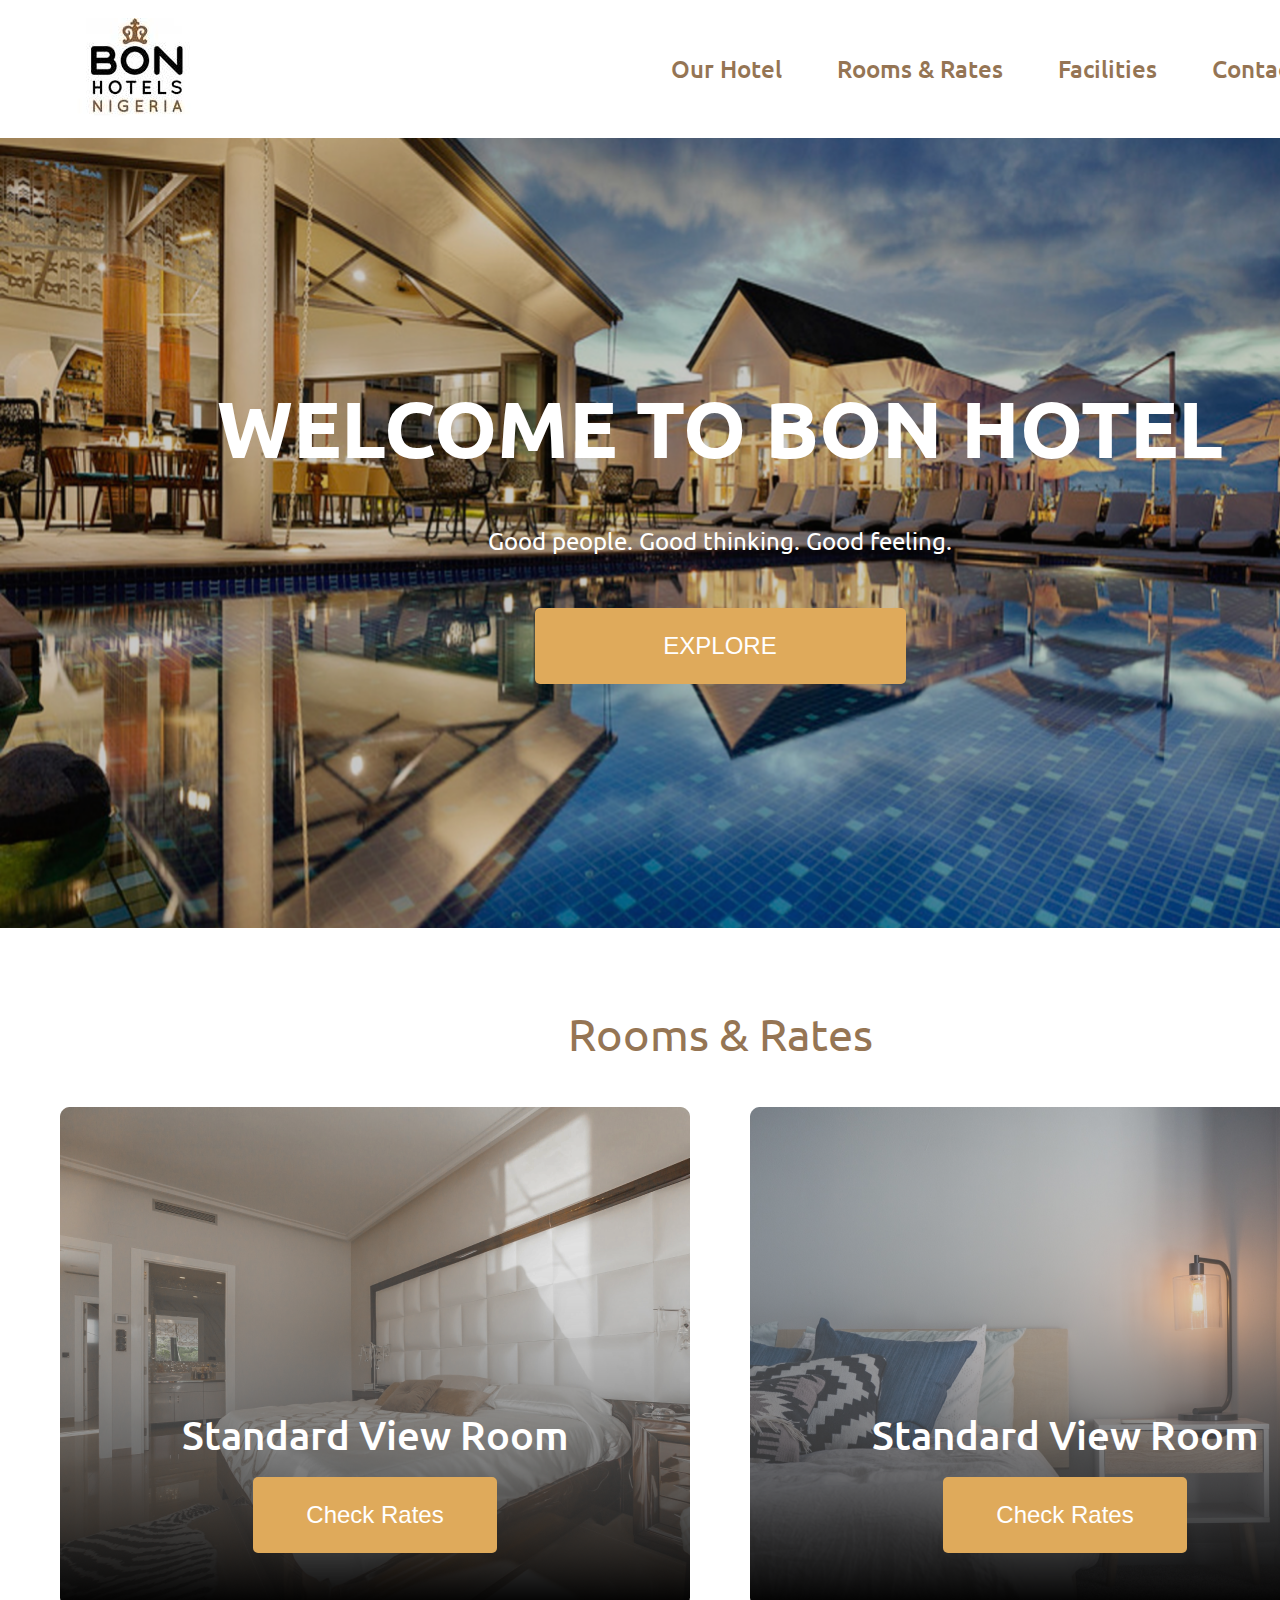
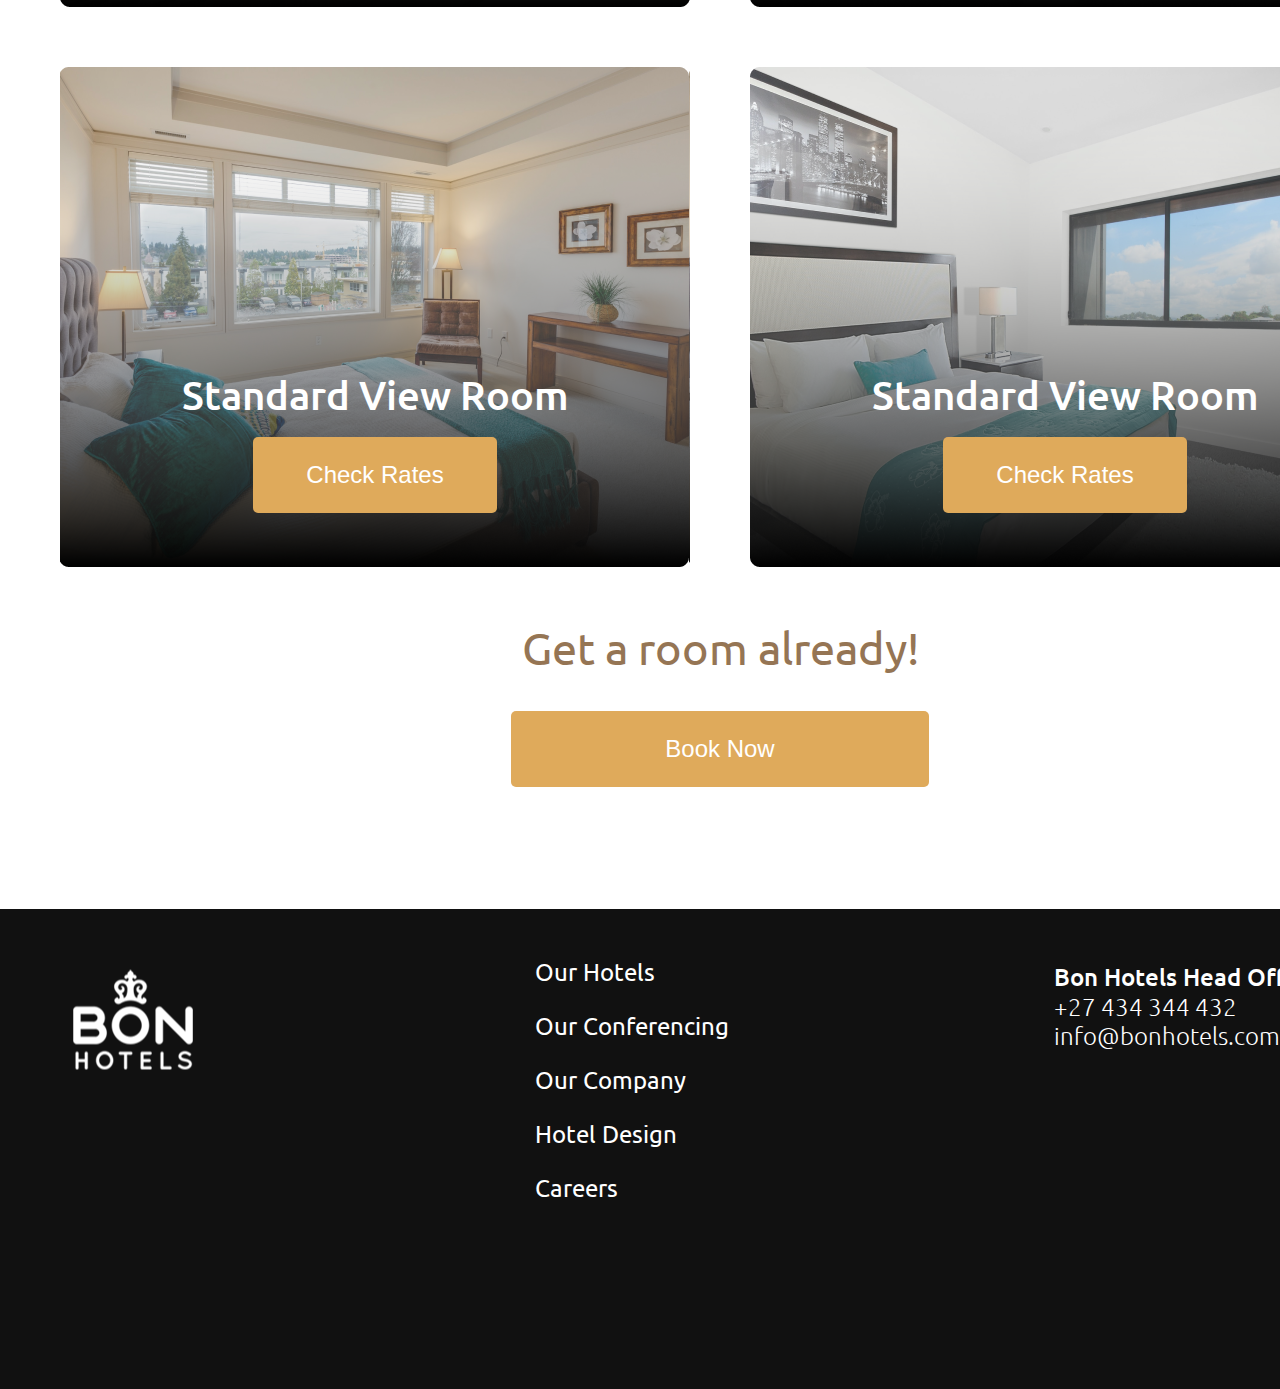
<file: index.html>
<!DOCTYPE html>
<html lang="en">
  <head>
    <meta charset="UTF-8" />
    <meta name="viewport" content="width=device-width, initial-scale=1.0" />
    <link rel="stylesheet" href="./css/reset.css" />
    <link rel="stylesheet" href="./css/main.css" />
    <link rel="stylesheet" href="./css/style.css" />
    <title>BON Hotel</title>
  </head>
  <body>
    <!-- header -->
    <header>
      <nav>
        <a class="logo" href="./index.html"
          ><img src="./assets/logo.png" alt=""
        /></a>
        <ul class="nav_list">
          <li><a class="nav_list--item" href="#">Our Hotel</a></li>
          <li>
            <a class="nav_list--item" href="./rates.html"> Rooms & Rates</a>
          </li>
          <li><a class="nav_list--item" href="#">Facilities</a></li>
          <li><a class="nav_list--item" href="#"> Contact Us</a></li>
        </ul>
      </nav>
    </header>

    <!-- main  -->
    <main>
      <!-- first section -->
      <section class="first_section">
        <h1>WELCOME TO BON HOTEL</h1>
        <p>Good people. Good thinking. Good feeling.</p>
        <button class="first_section--btn">EXPLORE</button>
      </section>

      <!-- second section -->
      <section class="second_section">
        <h2>Rooms & Rates</h2>
        <div class="card_container">
          <!-- card1  -->
          <div class="card bg1">
            <h3>Standard View Room</h3>
            <button>Check Rates</button>
          </div>

          <!-- card2 -->
          <div class="card bg2">
            <h3>Standard View Room</h3>
            <button>Check Rates</button>
          </div>

          <!-- card3  -->
          <div class="card bg3">
            <h3>Standard View Room</h3>
            <button>Check Rates</button>
          </div>

          <!-- card4  -->
          <div class="card bg4">
            <h3>Standard View Room</h3>
            <button>Check Rates</button>
          </div>
        </div>

        <div class="book">
          <h2>Get a room already!</h2>
          <button>Book Now</button>
        </div>
      </section>
    </main>

    <!-- footer -->

    <footer>
      <a class="footer__logo" href="#"
        ><img src="./assets/secondary_logo.png" alt="logo" />
      </a>

      <div>
        <ul class="footer__nav">
          <li>
            <a class="footer__nav--list" href="./hotel.html"> Our Hotels</a>
          </li>
          <li>
            <a class="footer__nav--list" href="./conferencing.html"
              >Our Conferencing</a
            >
          </li>
          <li>
            <a class="footer__nav--list" href="./company.html">Our Company</a>
          </li>
          <li>
            <a class="footer__nav--list" href="./design.html"> Hotel Design</a>
          </li>
          <li>
            <a class="footer__nav--list" href="./career.html"> Careers</a>
          </li>
        </ul>
      </div>

      <div>
        <ul class="footer__contact">
          <li>
            <a class="footer__contact--list active" href=""
              >Bon Hotels Head Office</a
            >
          </li>
          <li>
            <a class="footer__contact--list child" href="">+27 434 344 432</a>
          </li>
          <li>
            <a class="footer__contact--list child" href="">
              info@bonhotels.com</a
            >
          </li>
        </ul>
      </div>
    </footer>
  </body>
</html>
</file>
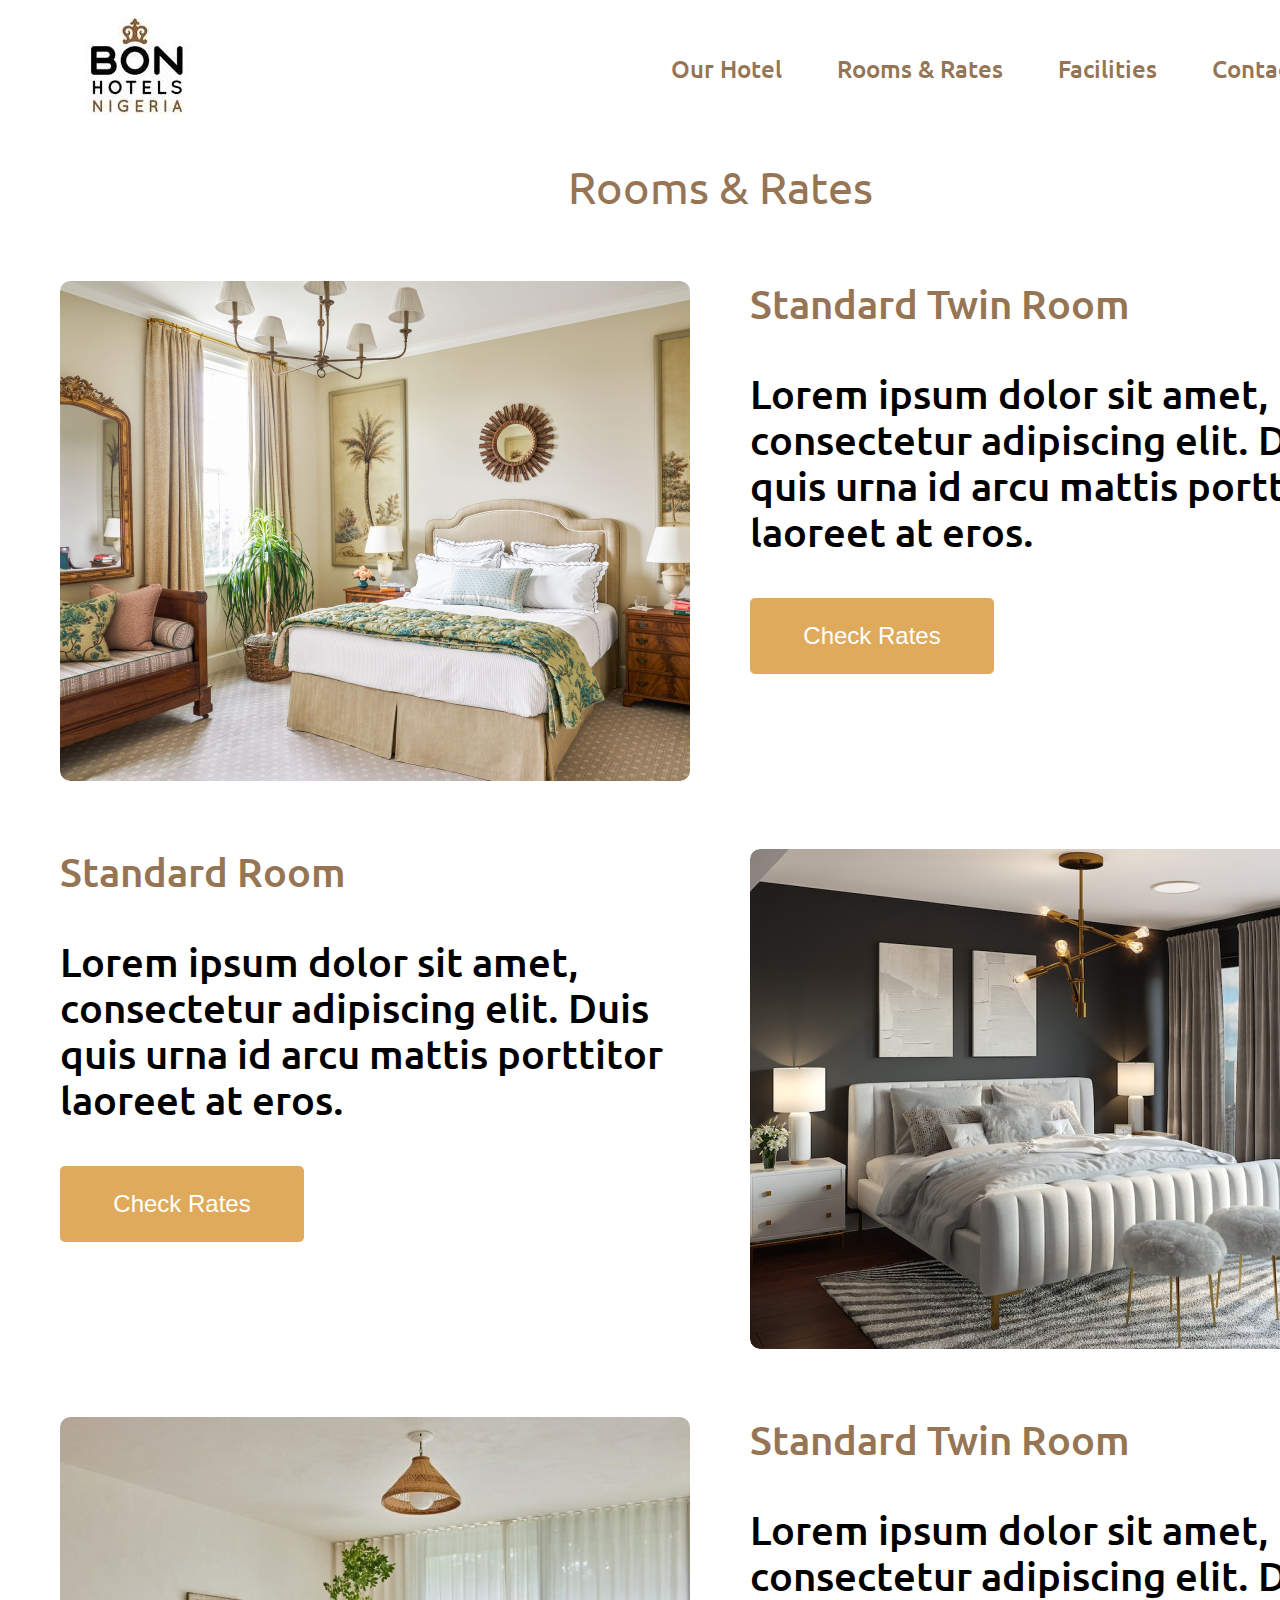
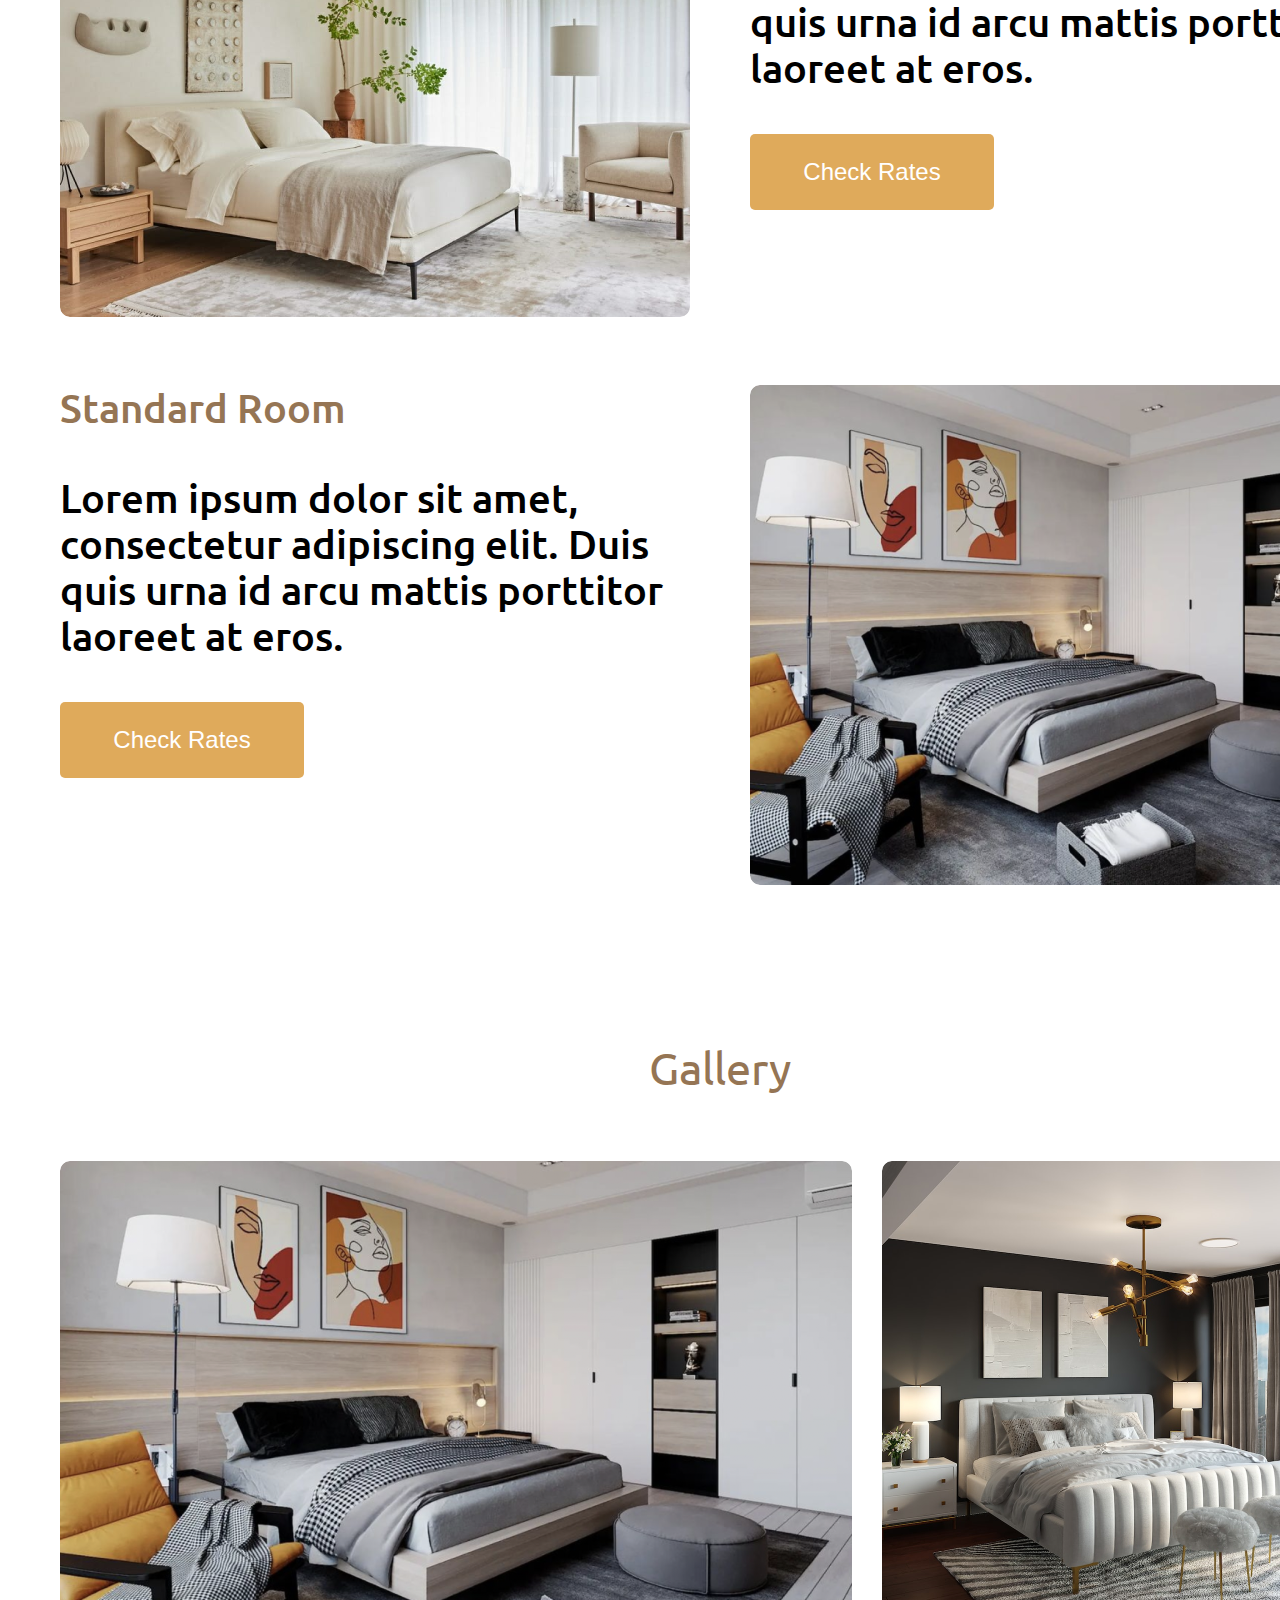
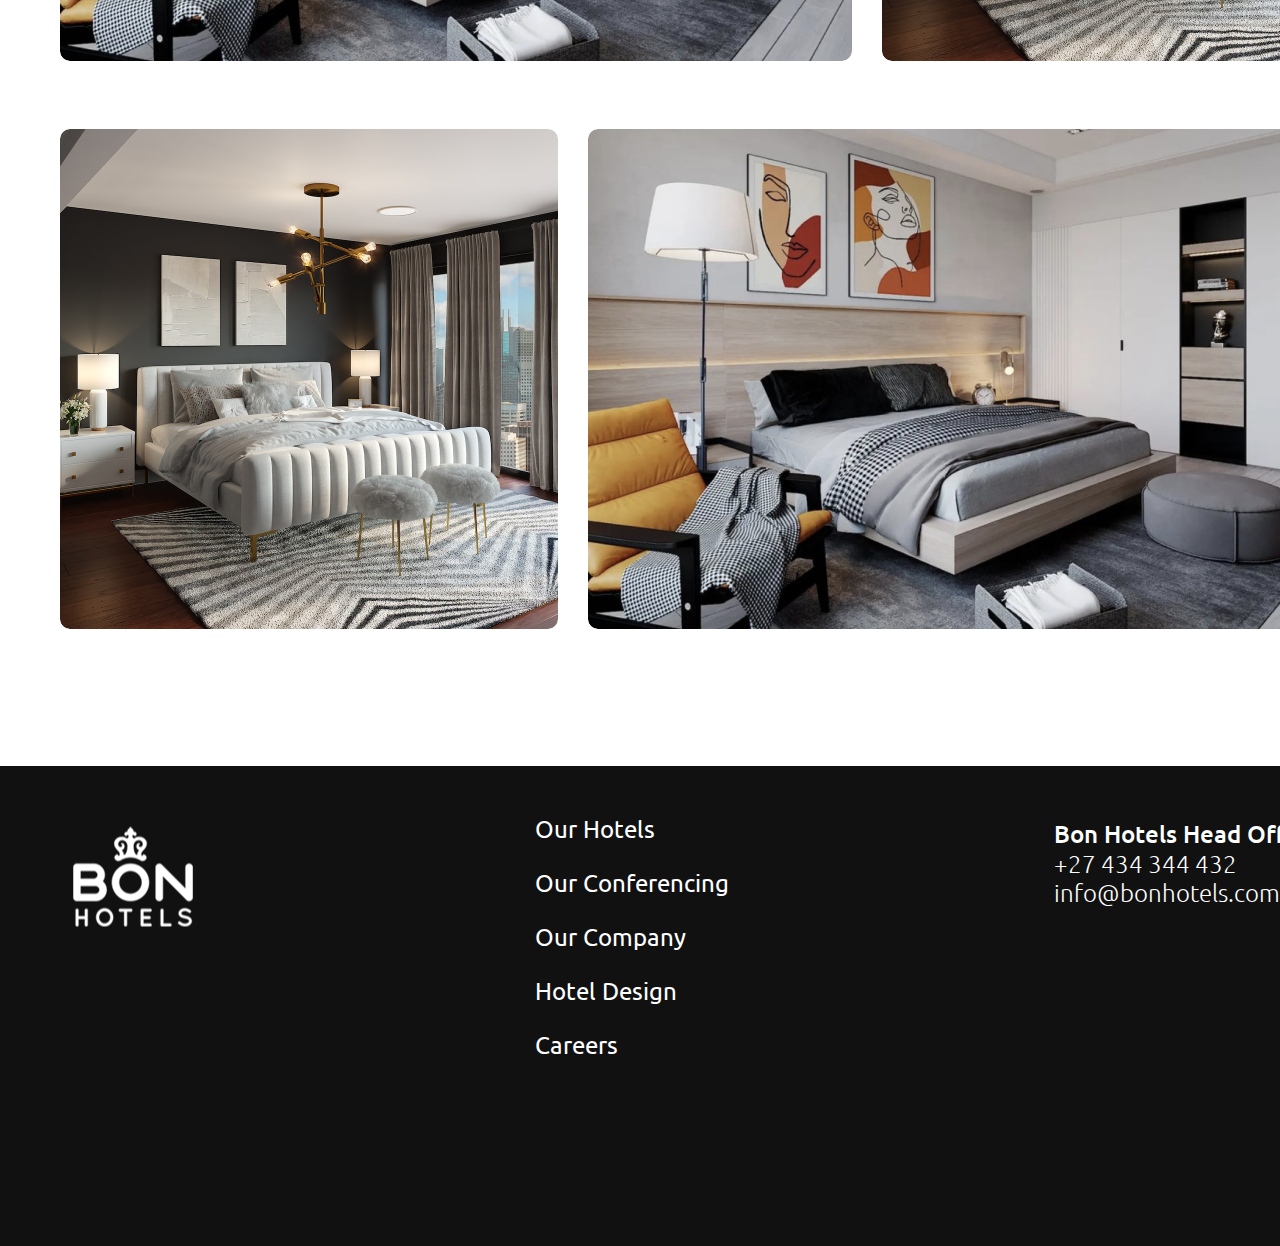
<file: rates.html>
<!DOCTYPE html>
<html lang="en">
  <head>
    <meta charset="UTF-8" />
    <meta name="viewport" content="width=device-width, initial-scale=1.0" />
    <title>Rooms and Rates</title>
    <link rel="stylesheet" href="./css/reset.css" />
    <link rel="stylesheet" href="./css/main.css" />
    <link rel="stylesheet" href="./css/style.css" />
    <link rel="stylesheet" href="./css/rate.css" />
  </head>
  <body>
    <header>
      <nav>
        <a class="logo" href="./index.html"
          ><img src="./assets/logo.png" alt=""
        /></a>
        <ul class="nav_list">
          <li><a class="nav_list--item" href="#">Our Hotel</a></li>
          <li>
            <a class="nav_list--item" href="./rates.html"> Rooms & Rates</a>
          </li>
          <li><a class="nav_list--item" href="#">Facilities</a></li>
          <li><a class="nav_list--item" href="#"> Contact Us</a></li>
        </ul>
      </nav>
    </header>

    <section class="room_section">
      <h2>Rooms & Rates</h2>
      <div class="first_section--content">
        <img class="room" src="./assets/bad 1.png" alt="bed" />
        <div class="room_content">
          <h3 class="room_content--title">Standard Twin Room</h3>
          <p class="room_content--text">
            Lorem ipsum dolor sit amet, consectetur adipiscing elit. Duis quis
            urna id arcu mattis porttitor laoreet at eros.
          </p>
          <button class="room_content--btn">Check Rates</button>
        </div>
      </div>

      <div class="first_section--content">
        <div class="room_content">
          <h3 class="room_content--title">Standard Room</h3>
          <p class="room_content--text">
            Lorem ipsum dolor sit amet, consectetur adipiscing elit. Duis quis
            urna id arcu mattis porttitor laoreet at eros.
          </p>
          <button class="room_content--btn">Check Rates</button>
        </div>
        <img class="room" src="./assets/bed 2.png" alt="bed" />
      </div>

      <div class="first_section--content">
        <img class="room" src="./assets/bed 3 .png" alt="bed" />
        <div class="room_content">
          <h3 class="room_content--title">Standard Twin Room</h3>
          <p class="room_content--text">
            Lorem ipsum dolor sit amet, consectetur adipiscing elit. Duis quis
            urna id arcu mattis porttitor laoreet at eros.
          </p>
          <button class="room_content--btn">Check Rates</button>
        </div>
      </div>

      <div class="first_section--content">
        <div class="room_content">
          <h3 class="room_content--title">Standard Room</h3>
          <p class="room_content--text">
            Lorem ipsum dolor sit amet, consectetur adipiscing elit. Duis quis
            urna id arcu mattis porttitor laoreet at eros.
          </p>
          <button class="room_content--btn">Check Rates</button>
        </div>
        <img class="room" src="./assets/bed 4.png" alt="bed" />
      </div>
    </section>

    <section class="gallery_section">
      <h2>Gallery</h2>
      <div class="gallery">
        <img class="long" src="./assets/long1.png" alt="bed" />
        <img class="short" src="./assets/short1.png" alt="bed" />
      </div>
      <div class="gallery">
        <img class="short" src="./assets/short1.png" alt="bed" />
        <img class="long" src="./assets/long1.png" alt="bed" />
      </div>
    </section>

    <!-- footer -->

    <footer>
      <a class="footer__logo" href="#"
        ><img src="./assets/secondary_logo.png" alt="logo" />
      </a>

      <div>
        <ul class="footer__nav">
          <li>
            <a class="footer__nav--list" href="./hotel.html"> Our Hotels</a>
          </li>
          <li>
            <a class="footer__nav--list" href="./conferencing.html"
              >Our Conferencing</a
            >
          </li>
          <li>
            <a class="footer__nav--list" href="./company.html">Our Company</a>
          </li>
          <li>
            <a class="footer__nav--list" href="./design.html"> Hotel Design</a>
          </li>
          <li>
            <a class="footer__nav--list" href="./career.html"> Careers</a>
          </li>
        </ul>
      </div>

      <div>
        <ul class="footer__contact">
          <li>
            <a class="footer__contact--list active" href=""
              >Bon Hotels Head Office</a
            >
          </li>
          <li>
            <a class="footer__contact--list child" href="">+27 434 344 432</a>
          </li>
          <li>
            <a class="footer__contact--list child" href="">
              info@bonhotels.com</a
            >
          </li>
        </ul>
      </div>
    </footer>
  </body>
</html>
</file>
<file: css/main.css>
@import url("https://fonts.googleapis.com/css2?family=Oswald:wght@200..700&family=Roboto+Condensed:ital,wght@0,100..900;1,100..900&family=Roboto:ital,wght@0,100;0,300;0,400;0,500;0,700;0,900;1,100;1,300;1,400;1,500;1,700;1,900&family=Ubuntu:ital,wght@0,300;0,400;0,500;0,700;1,300;1,400;1,500;1,700&display=swap");

:root {
  --primary: #ffffff;
  --secondary: #957554;
  --btn-gb: #dfaa5b;
  --ft-bg: #111111;
}

body {
  width: 1440px;
  font-family: "Ubuntu", sans-serif;
  font-style: normal;
}

h2 {
  color: var(--secondary);
  font-family: 500;
  font-size: 45px;
  line-height: 51.71px;
  text-align: center;
}

h3 {
  font-size: 40px;
  line-height: 45.96px;
  font-weight: 500;
}

a {
  font-weight: 400;
  font-size: 24px;
}
button {
  height: 76px;
  border-radius: 5px;
  font-size: 24px;
  border: none;
  background-color: var(--btn-gb);
  color: var(--primary);
  cursor: pointer;
  transition: background-color 0.3s ease;
}

button:hover {
  background-color: var(--primary);
  color: var(--btn-gb);
  border: 1px solid var(--btn-gb);
}
</file>
<file: css/style.css>
/* header */

nav {
  display: flex;
  justify-content: space-between;
  padding: 18px 107px 19px 62px;
}

.nav_list {
  display: flex;
  justify-content: center;
  align-items: center;
  gap: 55px;
}

.nav_list li {
  transition: margin-bottom 0.3s ease;
}

.nav_list li:hover {
  margin-bottom: 5px;
}

.nav_list--item {
  color: var(--secondary);
  font-size: 24px;
  font-weight: 500;
  line-height: 27.58px;
}

.logo {
  width: 151px;
  height: 101px;
}

/* first_section */

.first_section {
  display: flex;
  flex-direction: column;
  justify-content: center;
  align-items: center;
  gap: 53px;
  width: 1440px;
  height: 790px;
  background-image: url(/assets/bg.png);
  background-size: cover;
  background-repeat: no-repeat;
}

h1 {
  font-size: 80px;
  font-weight: 700;
  line-height: 91.92px;
  color: var(--primary);
}

.first_section p {
  color: var(--primary);
  font-size: 24px;
  line-height: 27.58px;
}

.first_section--btn {
  width: 371px;
}

/* second_section */
.second_section {
  padding: 80px 60px 122px 60px;
}

.card_container {
  display: flex;
  flex-wrap: wrap;
  gap: 60px;
  margin: 47px 0 55px 0;
}

.card {
  padding-top: 305px;
  width: 630px;
  height: 500px;
  text-align: center;
  transition: transform 0.5s ease;
  cursor: pointer;
}

.card:hover {
  transform: scale(1.1);
}
.bg1 {
  background-image: url(../assets/card1.png);
}

.bg2 {
  background-image: url(../assets/card2.png);
}

.bg3 {
  background-image: url(../assets/card3.png);
}

.bg4 {
  background-image: url(../assets/card4.png);
}

.card button {
  width: 244px;
}

.card h3 {
  color: var(--primary);
  margin-bottom: 19px;
}

.book {
  text-align: center;
}

.book button {
  margin: 0 auto;
  width: 418px;
  margin-top: 38px;
}

/* footer */

footer {
  display: flex;
  justify-content: space-between;
  padding: 51px 123px 159px 55px;
  background-color: var(--ft-bg);
}

.footer__logo {
  width: 154px;
  height: 126px;
}

footer div ul li a {
  color: var(--primary);
  font-size: 24px;
}

.footer__nav li {
  margin-bottom: 30px;
}

.footer__contact li {
  margin-top: 5px;
}

.active {
  font-weight: 500;
}
.child {
  font-weight: 300;
}
</file>
<file: css/rate.css>
.room_section {
  padding: 23px 60px 107px 60px;
}

.first_section--content {
  margin-bottom: 50px;
  display: flex;
  gap: 60px;
  justify-content: center;
  margin-top: 68px;
}

.room {
  width: 630px;
  height: 500px;
  border-radius: 10px;
}

.room_content {
}

.room_content--title {
  color: #957554;
  font-size: 40px;
  font-weight: 500;
}

.room_content--text {
  margin: 44px 0;
  font-size: 40px;
  line-height: 45.96px;
  font-weight: 500;
}

.room_content--btn {
  width: 244px;
}
/* gallery_section */
.gallery_section {
  padding: 0 60px 107px 60px;
}

.gallery {
  display: flex;
  gap: 30px;
  margin: 68px 0 30px 0;
}

.long {
  width: 792px;
  height: 500px;
  border-radius: 10px;
}

.short {
  width: 498px;
  height: 500px;
  border-radius: 10px;
}
</file>
